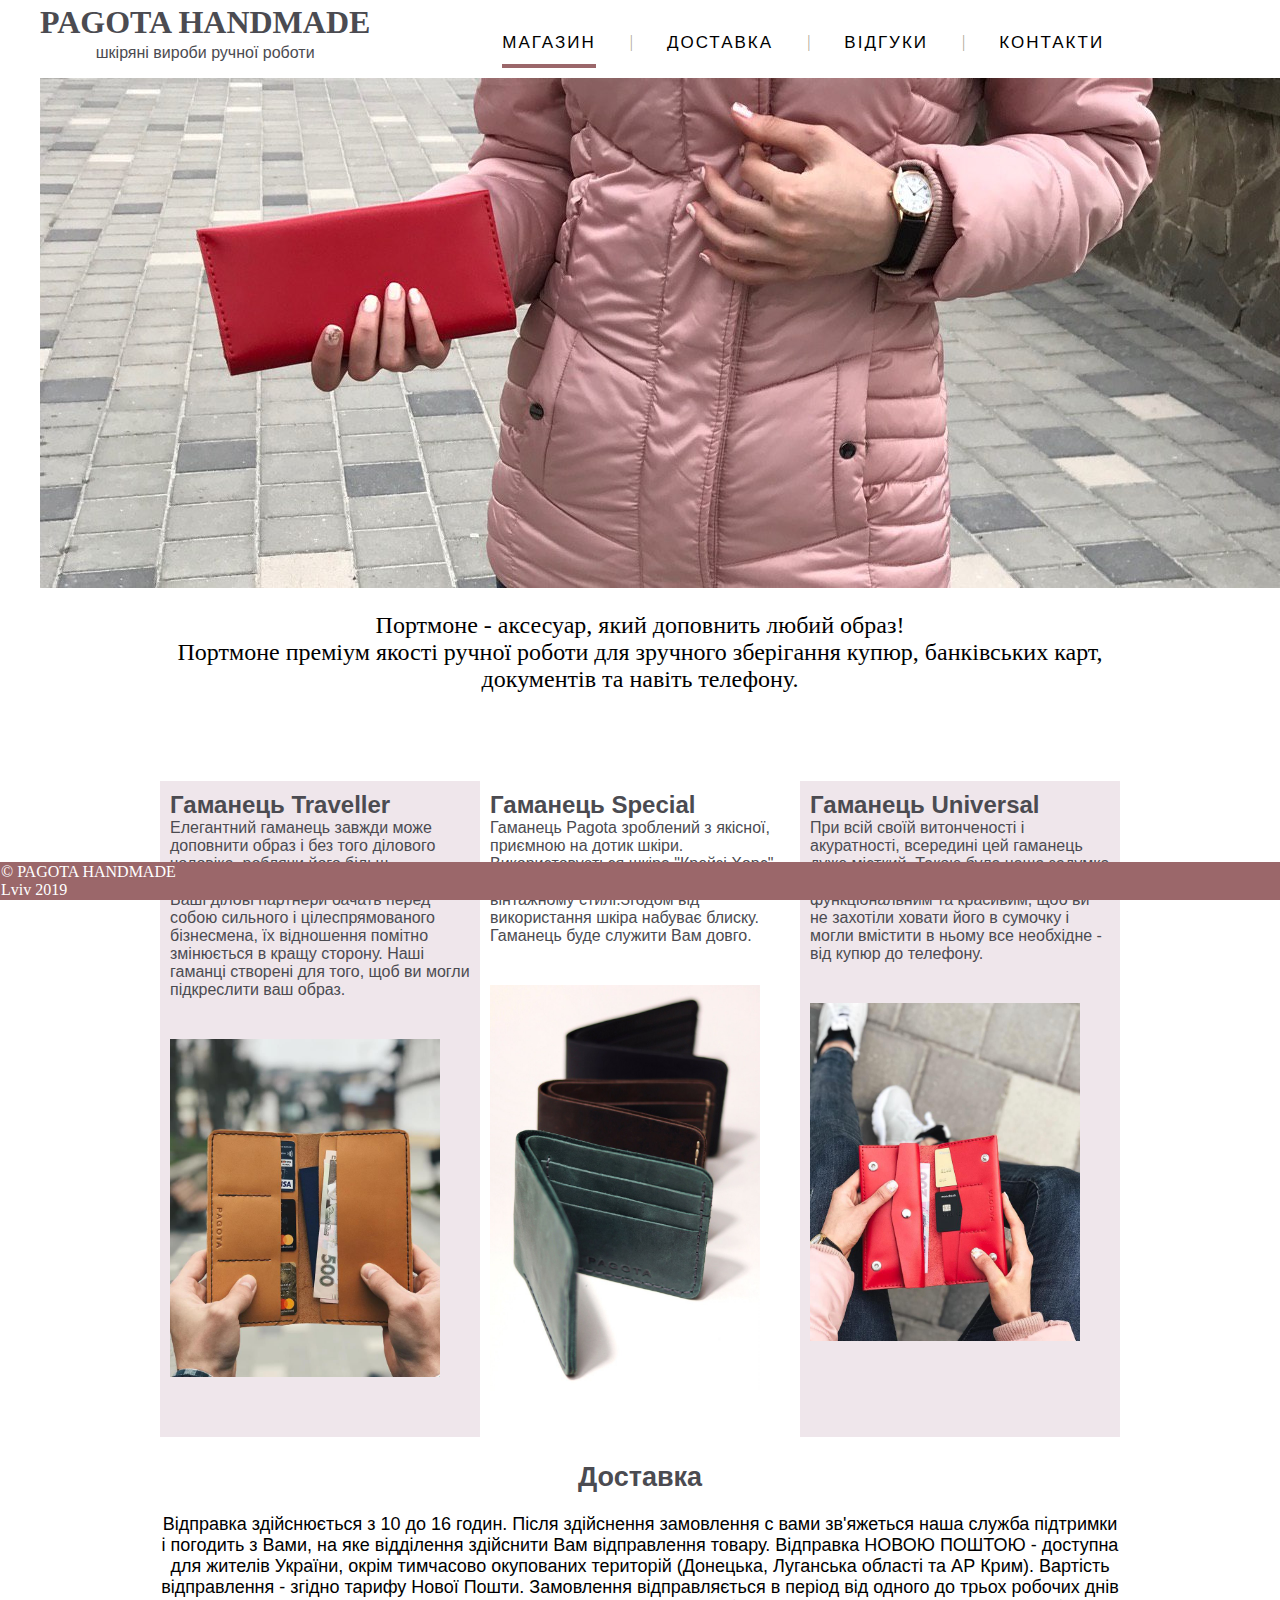
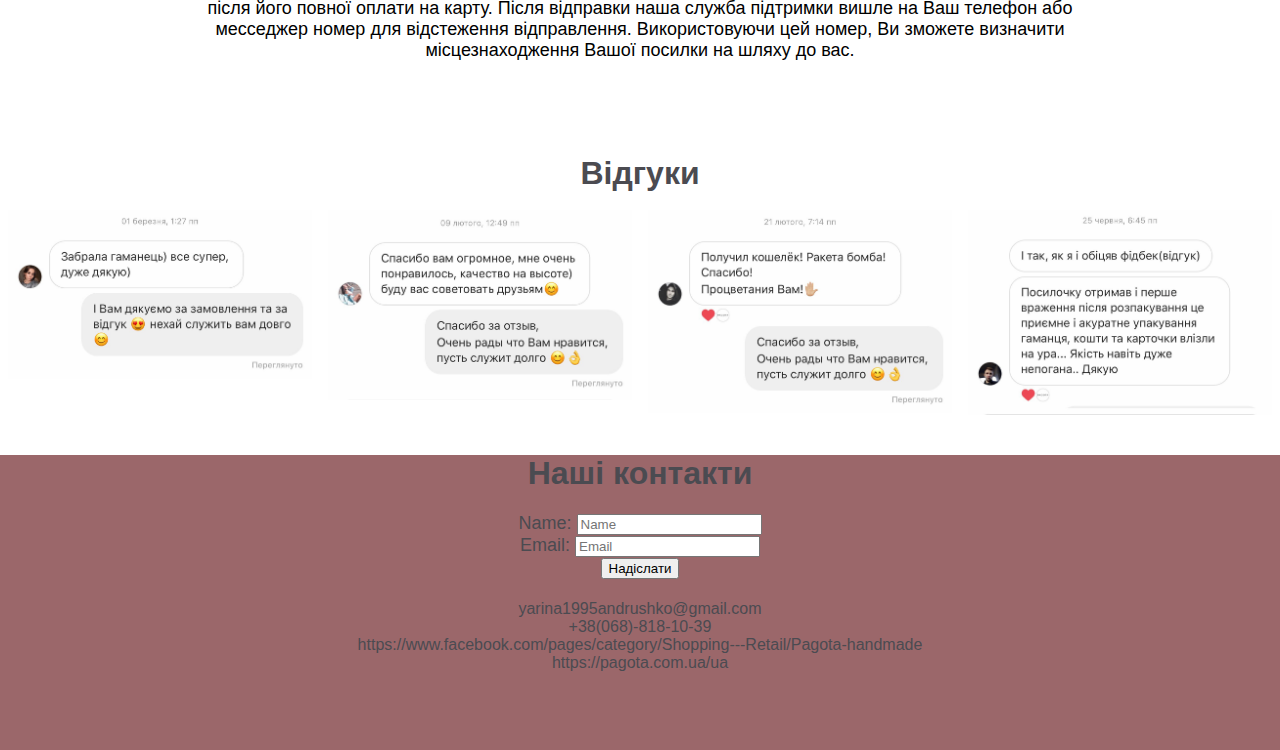
<file: index.html>
<!DOCTYPE html>
<html lang="uk">

<head>
    <meta charset="UTF-8">
    <meta name="viewport" content="width=device-width, initial-scale=1.0">
    <meta http-equiv="X-UA-Compatible" content="ie=edge">
    <title>PAGOTA HANDMADE</title>
    <link rel="stylesheet" href="css/index.css">
    <link rel="shortcut icon" href="img/shortcut_icon.ico" type="image/ico">
</head>
<body>
    <header class="top-header">
        <nav>
            <p class="logo"><strong>PAGOTA HANDMADE</strong> 
                <br>
                <sup> шкіряні вироби ручної роботи</sup>
            </p>
            <ul class="menu-main">
                <li><a href="shop.html" class="current">Магазин</a></li>
                <li><a href="#delivery">Доставка</a></li>
                <li><a href="#reviews">Відгуки</a></li>
                <li><a href="#contacts">Контакти</a></li>
              </ul>
        </nav>
                <div class="space">
            <img src="img/buff_color_wallet_special.jpg" alt="buff_color_wallet_traveller">
            <br>
            <p class="text-main">Портмоне - аксесуар, який доповнить любий образ!<br>
                Портмоне преміум якості ручної роботи для зручного зберігання купюр, банківських карт, документів та навіть телефону.</p>
        </div>
    </header>
    <main>
        <div class ="main-flex">
        <div class="column" style="background-color:#EFE6EB;">
            <h2>Гаманець Traveller</h2>
            <p>Елегантний гаманець завжди може доповнити образ і без того ділового чоловіка,
                роблячи його більш серйозним і впевненим у собі. А якщо Ваші ділові партнери бачать
                перед собою сильного і цілеспрямованого бізнесмена, їх відношення помітно змінюється
                в кращу сторону. Наші гаманці створені для того, щоб ви могли підкреслити ваш образ.
            </p>
            <div class="base">
                <img src="img/brown_light_color_wallet_traveller.jpg" alt="brown_light_color_wallet_traveller">
            </div>
        </div>

        <div class="column" style="background-color:white;">
            <h2>Гаманець Special</h2>
            <p>Гаманець Pagota зроблений з якісної, приємною на дотик шкіри. Використовується шкіра
                "Крейзі Хорс" - це провоскована шкіра, вироблена в вінтажному стилі.Згодом від використання
                шкіра набуває блиску. Гаманець буде служити Вам довго.
            </p>
            <div class="base">
                <img src="img/brownandgreen_color_wallet_special.jpg" alt="brownandgreen_color_wallet_special">
            </div>
        </div>

        <div class="column" style="background-color:#EFE6EB;">
            <h2> Гаманець Universal</h2>
            <p>При всій своїй витонченості і акуратності, всередині цей гаманець дуже місткий. Такою була наша
                задумка :зробити портмоне настільки функціональним та красивим, щоб ви не захотіли ховати його
                в сумочку і могли вмістити в ньому все необхідне - від купюр до телефону.
            </p>
            <div class="base">
                <img src="img/red_color_wallet_universal.jpg" alt="red_color_wallet_universal">
             </div>
           </div>
        </div>
        <div id="delivery">
            <h2>Доставка</h2>
            <br>
            <p>Відправка здійснюється з 10 до 16 годин.
            Після здійснення замовлення c вами зв'яжеться наша служба підтримки і погодить з Вами, на яке відділення здійснити Вам відправлення товару.
            Відправка НОВОЮ ПОШТОЮ - доступна для жителів України, окрім тимчасово окупованих територій (Донецька, Луганська області та АР Крим).
            Вартість відправлення - згідно тарифу Нової Пошти.
            Замовлення відправляється в період від одного до трьох робочих днів після його повної оплати на карту.
            Після відправки наша служба підтримки вишле на Ваш телефон або месседжер номер для відстеження відправлення. Використовуючи цей номер, Ви зможете визначити місцезнаходження Вашої посилки на шляху до вас.
            </p>
        </div>
        <br>

        <div id="reviews">
            <h3>Відгуки</h3>
            <br>
            <div class="row">
                <div class="reviews">
                    <img src="img/reviews/reviews_march.jpg" alt="" style="width:100%" onclick="openModal();currentSlide(1)" class="hover-shadow cursor">
                </div>
                <div class="reviews">
                    <img src="img/reviews/reviews_february.jpg" alt="" style="width:100%" onclick="openModal();currentSlide(2)" class="hover-shadow cursor">
                </div>
                <div class="reviews">
                    <img src="img/reviews/reviews_january.jpg" alt="" style="width:100%" onclick="openModal();currentSlide(3)" class="hover-shadow cursor">
                </div>
                <div class="reviews">
                    <img src="img/reviews/reviews_june.jpg" alt="" style="width:100%" onclick="openModal();currentSlide(4)" class="hover-shadow cursor">
                </div>
            </div>

            <div id="myModal" class="modal">
                <span class="close cursor" onclick="closeModal()">×</span>
                <div class="modal-content">

                    <div class="mySlides">
                        <div class="numbertext">1 / 4</div>
                        <img src="img/reviews/reviews_march.jpg" style="width:100%" alt="">
                    </div>

                    <div class="mySlides">
                        <div class="numbertext">2 / 4</div>
                        <img src="img/reviews/reviews_february.jpg" style="width:100%" alt="">
                    </div>

                    <div class="mySlides">
                        <div class="numbertext">3 / 4</div>
                        <img src="img/reviews/reviews_january.jpg" style="width:100%" alt="">
                    </div>

                    <div class="mySlides">
                        <div class="numbertext">4 / 4</div>
                        <img src="img/reviews/reviews_june.jpg" style="width:100%" alt="">
                    </div>

                    <a class="prev" onclick="plusSlides(-1)">❮</a>
                    <a class="next" onclick="plusSlides(1)">❯</a>

                    <div class="caption-container">
                        <p id="caption"></p>
                    </div>


                    <div class="reviews">
                        <img class="demo cursor" src="img/reviews/reviews_march.jpg" style="width:100%" onclick="currentSlide(1)" alt="reviews_march">
                    </div>
                    <div class="reviews">
                        <img class="demo cursor" src="img/reviews/reviews_february.jpg" style="width:100%" onclick="currentSlide(2)" alt="reviews_february">
                    </div>
                    <div class="reviews">
                        <img class="demo cursor" src="img/reviews/reviews_january.jpg" style="width:100%" onclick="currentSlide(3)" alt="reviews_january">
                    </div>
                    <div class="reviews">
                        <img class="demo cursor" src="img/reviews/reviews_june.jpg" style="width:100%" onclick="currentSlide(4)" alt="reviews_june">
                    </div>
                </div>
            </div>
        </div>
    </main>

    <footer>
        <div id="contacts">
            <h3>Наші контакти</h3>
            <br>
                <form action="https://formspree.io/yarina1995andrushko@gmail.com">
                <label>Name: 
                    <input type = "text" name ="name" placeholder="Name" required>
                </label>
                <br>
                <label>Email:
                    <input type = "email" name="email" placeholder="Email" required> 
                </label>
                <br>
                <input type="submit" value="Надіслати">
            </form>
            <br>
        </div>
        <div class="footer-contact">
            <ul>
                <li>yarina1995andrushko@gmail.com</li>
                <li>+38(068)-818-10-39</li>
                <li>https://www.facebook.com/pages/category/Shopping---Retail/Pagota-handmade</li>
                <li>https://pagota.com.ua/ua</li>
            </ul>
        </div>
        <span> © PAGOTA HANDMADE <br> Lviv 2019</span>
    </footer>

<script src="js/index.js"></script>
</body>

</html>
</file>
<file: css/index.css>
@import url('https://fonts.googleapis.com/css?family=Noto+Sans+JP|Raleway&display=swap');

body {
  margin: auto;
}

h1,h2,h3,header,main,footer,nav,p,ul,li {
    margin: 0;
    padding: 0;
    color:#4B4B51;
}

.top-header .logo {
    font-family:initial;
    font-size: 200%;
    text-align:center;
}

.top-header{
  padding: 3px 40px;
  background-color:#FFFFFF;
}

@media (min-width:600px) {
  .top-header nav {
    display: flex;
    align-items: center;
    }

}
.space{
	width:100%;
	height:700px;
	margin: 0 auto;
}
.logo sup {
    font-family: Gill Sans Extrabold, sans-serif;
    font-size:medium;
    text-align:center;
}

.menu-main {
  list-style: none;
  margin: 0 auto;
  padding: 30px 0 5px;
  text-align: center;
}
.menu-main li {display: inline-block;}
.menu-main li:after {
  content: "|";
  color:#AEA68F;
  display: inline-block;
  vertical-align:top;
}
.menu-main li:last-child:after {content: none;}
.menu-main a {
  text-decoration: none;
  font-family: 'Ubuntu Condensed', sans-serif;
  letter-spacing: 2px;
  position: relative;
  padding-bottom: 10px;
  margin: 0 34px 10px 30px;
  font-size: 17px;
  text-transform: uppercase;
  display: inline-block;
  transition: color .2s;
}
.menu-main a, .menu-main a:visited {color:black;}
.menu-main a:hover {color: #999999;}
.menu-main a:before,
.menu-main a:after {
  content: "";
  position: absolute;
  height: 4px;
  top: auto;
  right: 50%;
  bottom: -5px;
  left: 50%;
  background:#9B676A;
  transition: .8s;
}
.menu-main a:hover:before, .menu-main .current:before {left: 0;}
.menu-main a:hover:after, .menu-main .current:after {right: 0;}   
@media (max-width: 550px) {
  .menu-main {padding-top: 0;}
  .menu-main li {display: block;}
  .menu-main li:after {content: none;}
  .menu-main a {
    padding: 25px 0 20px; 
    margin: 0 30px;
  }
}

.text-main {
  float: none;
  width: 960px;
  text-align:center;
  font-size:x-large;
  border: thin black;
  margin: 1em auto;
  color:black;
  text-align:center;
  font-size:x-large;}

.main-flex {
  margin: 0 auto;
  display: flex;
  width: 960px;
}
.column {
  width: 100%;
  padding: 10px;
  font-family: Gill Sans Extrabold, sans-serif;
}

.base {
  display: flex;
  padding: 40px 0;
}

.base img {
  width: 90%;
  font-family: Arial;
}

#delivery {
  text-align:center;
  font-size:large;
  font-family: Gill Sans Extrabold, sans-serif;
	margin: 25px auto;
  height:250px;
  width: 960px;
}


#delivery p {
  text-align:center;
  color:black;
}

#reviews {
font-family: Gill Sans Extrabold, sans-serif;
  margin: 0;
  height:300px;
  width: 100%;
}

#reviews h3{
  text-align:center;
  font-size:xx-large;
  font-family: Gill Sans Extrabold, sans-serif;
 background:white;
}

* {
  box-sizing: border-box;
}

.row > .reviews {
  padding: 0 8px;
}

.row:after {
  content: "";
  display: table;
  clear: both;
}

.reviews {
  float: left;
  width: 25%;
}

.modal {
  display: none;
  position: fixed;
  z-index: 1;
  padding-top: 100px;
  left: 0;
  top: 0;
  width: 100%;
  height: 100%;
  overflow: auto;
  background-color: black;
}

.modal-content {
  position: relative;
  background-color: #fefefe;
  margin: auto;
  padding: 0;
  width: 40%;
  max-width: 1200px;
}

.close {
  color: white;
  position: absolute;
  top: 10px;
  right: 25px;
  font-size: 35px;
  font-weight: bold;
}

.close:hover,
.close:focus {
  color: #999;
  text-decoration: none;
  cursor: pointer;
}

.mySlides {
  display: none;
}

.cursor {
  cursor: pointer;
}

.prev,
.next {
  cursor: pointer;
  position: absolute;
  top: 50%;
  width: auto;
  padding: 16px;
  margin-top: -50px;
  color: white;
  font-weight: bold;
  font-size: 20px;
  transition: 0.6s ease;
  border-radius: 0 3px 3px 0;
  user-select: none;
  -webkit-user-select: none;
}

.next {
  right: 0;
  border-radius: 3px 0 0 3px;
}

.prev:hover,
.next:hover {
  background-color: rgba(0, 0, 0, 0.8);
}

.numbertext {
  color: #f2f2f2;
  font-size: 12px;
  padding: 8px 12px;
  position: absolute;
  top: 0;
}

img {
  margin-bottom: -4px;
}

.caption-container {
  text-align: center;
  background-color: black;
  padding: 2px 16px;
  color: white;
}

.demo {
  opacity: 0.6;
}

.active,
.demo:hover {
  opacity: 1;
}

img.hover-shadow {
  transition: 0.3s;
}

.hover-shadow:hover {
  box-shadow: 0 4px 8px 0 rgba(0, 0, 0, 0.2), 0 6px 20px 0 rgba(0, 0, 0, 0.19);
}


#contacts {
  text-align:center;
  font-size:large;
  font-family: Gill Sans Extrabold, sans-serif;
 background:#9B676A;
}


#contacts h3{
  text-align:center;
  font-size:xx-large;
  font-family: Gill Sans Extrabold, sans-serif;
 background:#9B676A;
}

.footer-contact {
  text-align:center;
  font-size:medium;
  font-family: Gill Sans Extrabold, sans-serif;
 background:#9B676A;
  height:150px;
  width: 100%;
}

span {
  position: fixed;
  left: 0; bottom: 0;
  padding: 1px;
  background: #9B676A;
  color: #fff;
  width: 100%;
}

.carousel-inner, .carousel-item {
  width: 750px !important;
  margin: 0 auto;
}

header .logo a {
  text-decoration: none;
  color: black;
}
</file>
